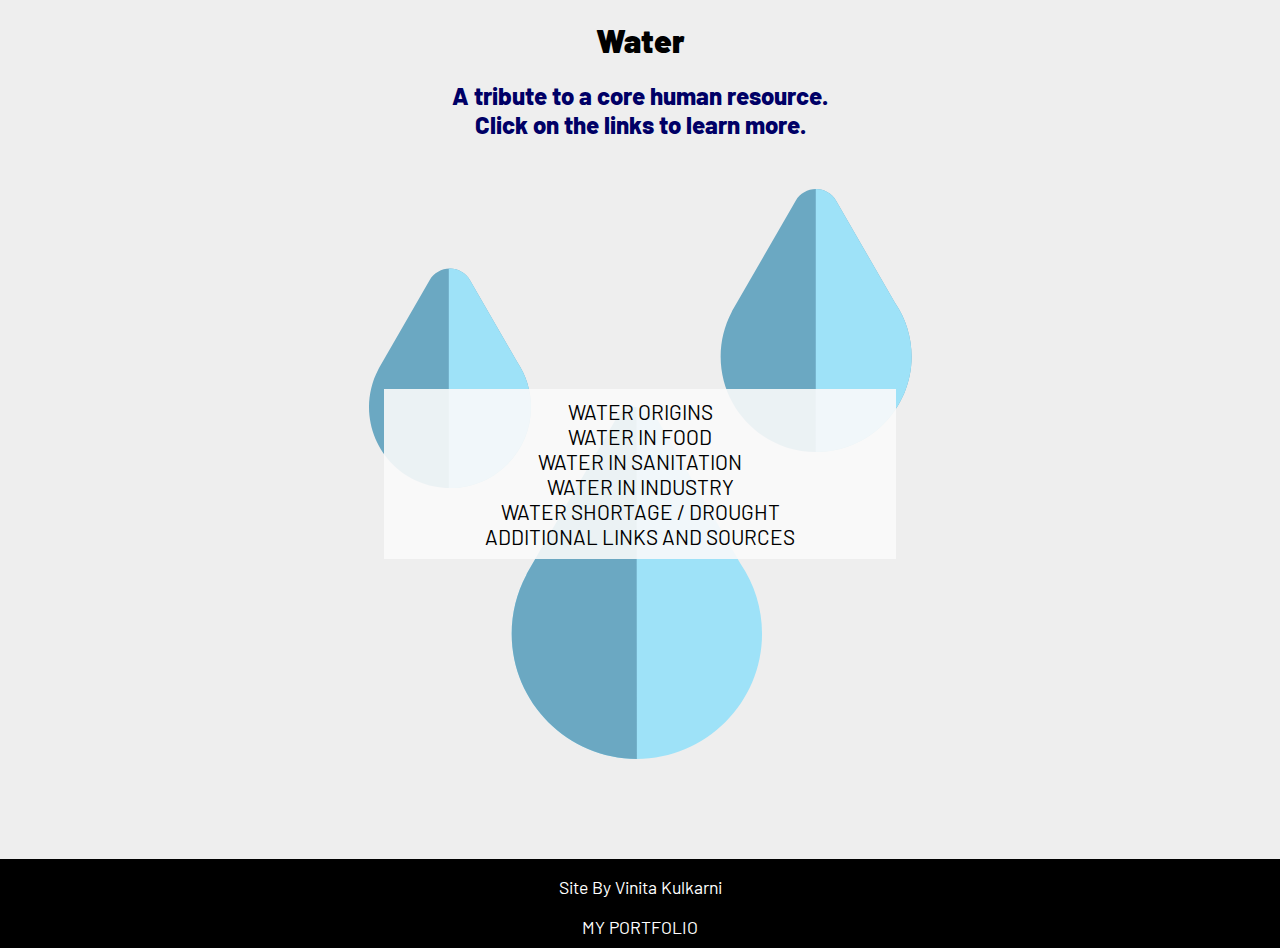
<file: index.html>
<!DOCTYPE html>
<html lang="en">
  <head>
    <title>A Tribute To Water</title>
    <meta charset="utf-8" />
    <meta name="viewport" content="width=device-width, initial-scale=1" />
    <link rel="stylesheet" href="style.css" />
    <script src="script.js" defer></script>
  </head>
  <body>
    <h1>Water</h1>
    <h2>A tribute to a core human resource.</h2>
    <h2>Click on the links to learn more.</h2>
    <div class="home-container">
      <section class="pages">
        <a href="water-origins.html">WATER ORIGINS</a>
        <br>
        <a href="water-in-food.html">WATER IN FOOD</a>
        <br>
        <a href="water-in-sanitation.html">WATER IN SANITATION</a>
        <br>
        <a href="water-in-industry.html">WATER IN INDUSTRY</a>
        <br>
        <a href="water-shortage-drought.html">WATER SHORTAGE / DROUGHT</a>
        <br>
        <a href="links-sources.html">ADDITIONAL LINKS AND SOURCES</a>
      </section>
    </div>

    <div class="footer">
      <p>Site By Vinita Kulkarni</p>
      <a>MY PORTFOLIO</a>
    </div>   
  </body>
</html>
</file>
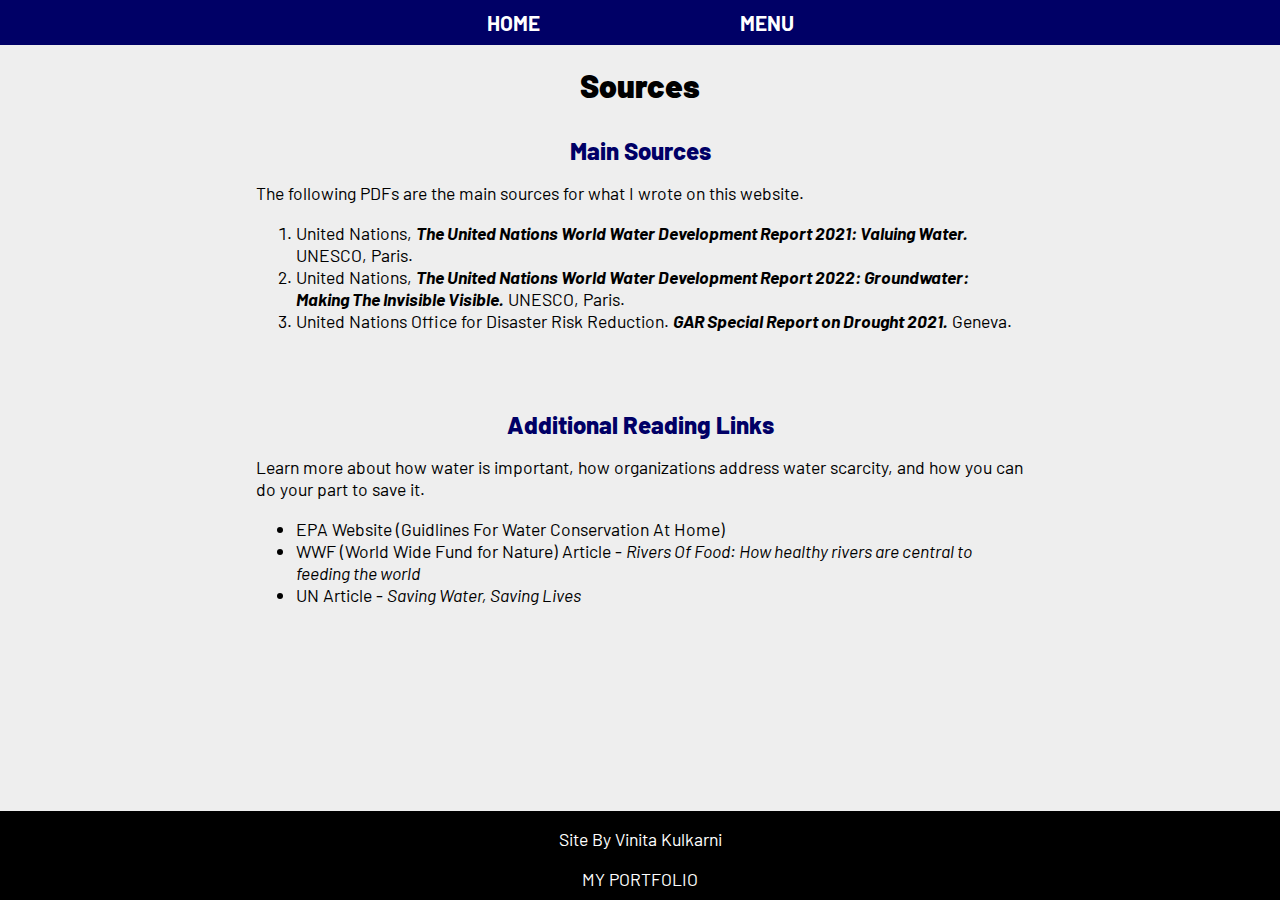
<file: links-sources.html>
<!DOCTYPE html>
<html lang="en">
  <head>
    <title>A Tribute To Water</title>
    <meta charset="utf-8" />
    <meta name="viewport" content="width=device-width, initial-scale=1" />
    <link rel="stylesheet" href="style.css" />
    <script src="script.js" defer></script>
  </head>
  <body>
    <div class="nav">
      <div id="home-link"><a href="index.html">HOME</a></div>
      <div id="menu-link" onclick="clickMenu()">MENU</div>
    </div>
    
    <div id="menu-display">
      <div class ="menu-wrapper">
        <p><a href="water-origins.html">WATER ORIGINS</a></p>
        <p><a href="water-in-food.html">WATER IN FOOD</a></p>
        <p><a href="water-in-sanitation.html">WATER IN SANITATION</a></p>
        <p><a href="water-in-industry.html">WATER IN INDUSTRY</a></p>
        <p><a href="water-shortage-drought.html">WATER SHORTAGE / DROUGHT</a></p>
        <p><a href="links-sources.html">ADDITIONAL LINKS AND SOURCES</a></p>
        <br>
        <p id ="exit" onclick="leaveMenu()"><b>EXIT</b></p>
      </div>
    </div>
    
    
    <h1>Sources</h1>
    
    <section class="resource1">
      <h2>Main Sources</h2>
      <p>The following PDFs are the main sources for what I wrote on this website.</p>
      <ol>
        <li>
          <a href="https://unesdoc.unesco.org/ark:/48223/pf0000375724">
          United Nations, <b><i>The United Nations World Water Development Report 2021: Valuing Water.</i></b> UNESCO, Paris.
          </a>
        </li>
        <li>
          <a href="https://unesdoc.unesco.org/ark:/48223/pf0000380726">
            United Nations, <b><i>The United Nations World Water Development Report 2022: Groundwater: Making The Invisible Visible.</i></b> UNESCO, Paris.
          </a>        
        </li>
        <li>
          <a href="https://www.undrr.org/gar2021-drought">
          United Nations Office for Disaster Risk Reduction. <b><i>GAR Special Report on Drought 2021.</i></b> Geneva.
          </a>
        </li>
      </ol>
    </section>
    
    <section class="resource2"> 
      <h2>Additional Reading Links</h2>
      <p>Learn more about how water is important, how organizations address water scarcity, and how you can do your part to save it.</p>
      <ul>
        <li>
          <a href="https://www.epa.gov/watersense/start-saving">
          EPA Website (Guidlines For Water Conservation At Home)
          </a>
        </li>
        <li>
          <a href="https://rivers-of-food.panda.org">
            WWF (World Wide Fund for Nature) Article - <i>Rivers Of Food: How healthy rivers are central to feeding the world</i>  
          </a>
        </li>
        <li>
          <a href="https://www.un.org/en/chronicle/article/saving-water-saving-lives">
            UN Article - <i>Saving Water, Saving Lives</i>
          </a>
        </li>
      </ul>
    </section>
    
    <div class="footer">
      <p>Site By Vinita Kulkarni</p>
      <a>MY PORTFOLIO</a>
    </div>  
  </body>
</html>
</file>
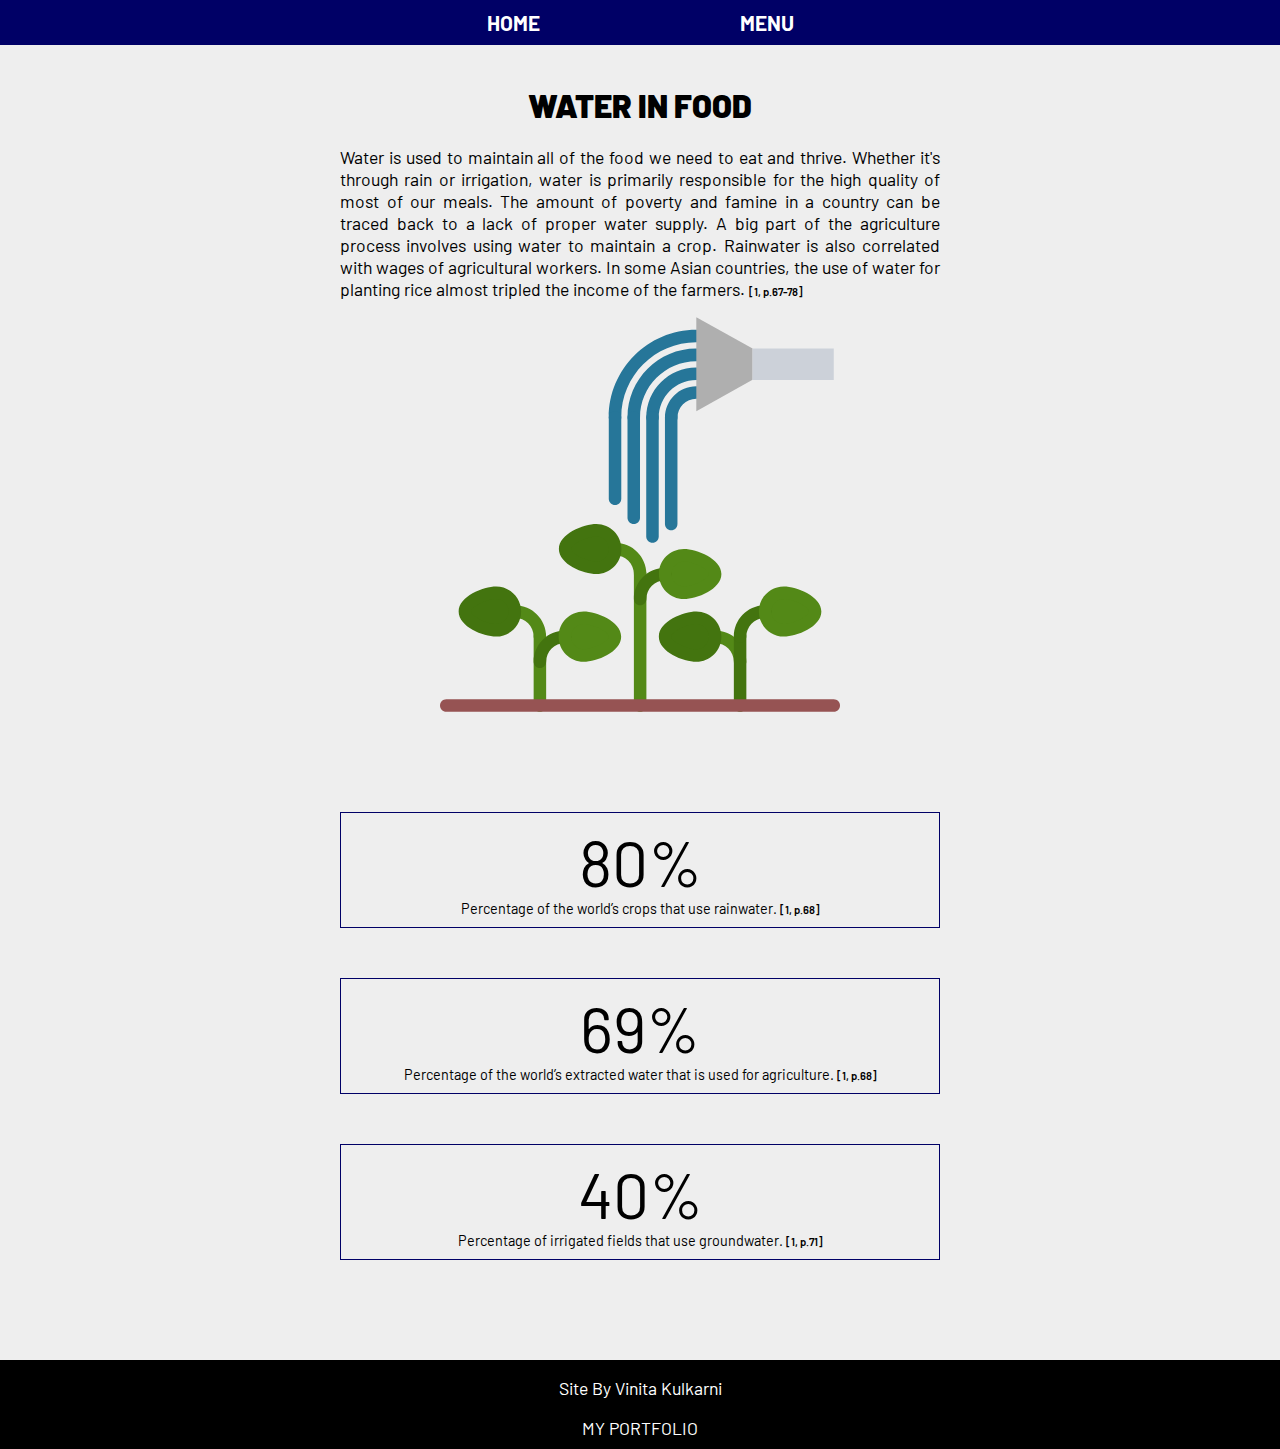
<file: water-in-food.html>
<!DOCTYPE html>
<html lang="en">
  <head>
    <title>A Tribute To Water</title>
    <meta charset="utf-8" />
    <meta name="viewport" content="width=device-width, initial-scale=1" />
    <link rel="stylesheet" href="style.css" />
    <script src="script.js" defer></script>
  </head>
  <body>     
    <div class="nav">
      <div id="home-link"><a href="index.html">HOME</a></div>
      <div id="menu-link" onclick="clickMenu()">MENU</div>
    </div>
    
    <div id="menu-display">
      <div class ="menu-wrapper">
        <p><a href="water-origins.html">WATER ORIGINS</a></p>
        <p><a href="water-in-food.html">WATER IN FOOD</a></p>
        <p><a href="water-in-sanitation.html">WATER IN SANITATION</a></p>
        <p><a href="water-in-industry.html">WATER IN INDUSTRY</a></p>
        <p><a href="water-shortage-drought.html">WATER SHORTAGE / DROUGHT</a></p>
        <p><a href="links-sources.html">ADDITIONAL LINKS AND SOURCES</a></p>
        <p id ="exit" onclick="leaveMenu()">EXIT</p>
      </div>
    </div>
  
    <div class="container1">
      <div>
        <h1>WATER IN FOOD</h1>
        <p>
          Water is used to maintain all of the food we need to eat and thrive. Whether it's through rain or irrigation, water is primarily responsible for the high quality of most of our meals. The amount of poverty and famine in a country can be traced back to a lack of proper water supply. A big part of the agriculture process involves using water to maintain a crop. Rainwater is also correlated with wages of agricultural workers. In some Asian countries, the use of water for planting rice almost tripled the income of the farmers.
          <a href="links-sources.html" class="footnote">[1, p.67-78]</a>
        </p>
      </div>
      <div>
          <img src="Assets/Agriculture.svg">
      </div>
    </div>
    
    <div class="container2">
      
      <div class="fact">
        <p class="stat">80%</p>
        <p class="statement">
          Percentage of the world’s crops that use rainwater.
          <a href="links-sources.html" class="footnote">[1, p.68]</a>
        </p>
      </div>
      <div class="fact">
        <p class="stat">69%</p>
        <p class="statement">
          Percentage of the world’s extracted water that is used for agriculture.
          <a href="links-sources.html" class="footnote">[1, p.68]</a>
        </p>
      </div>
      <div class="fact">
        <p class="stat">40%</p>
        <p class="statement">
          Percentage of irrigated fields that use groundwater.
          <a href="links-sources.html" class="footnote">[1, p.71]</a>
        </p>
      </div>
      
    </div>
    
    <div class="footer">
        <p>Site By Vinita Kulkarni</p>
        <a>MY PORTFOLIO</a>
    </div>
  </body>
</html>
</file>
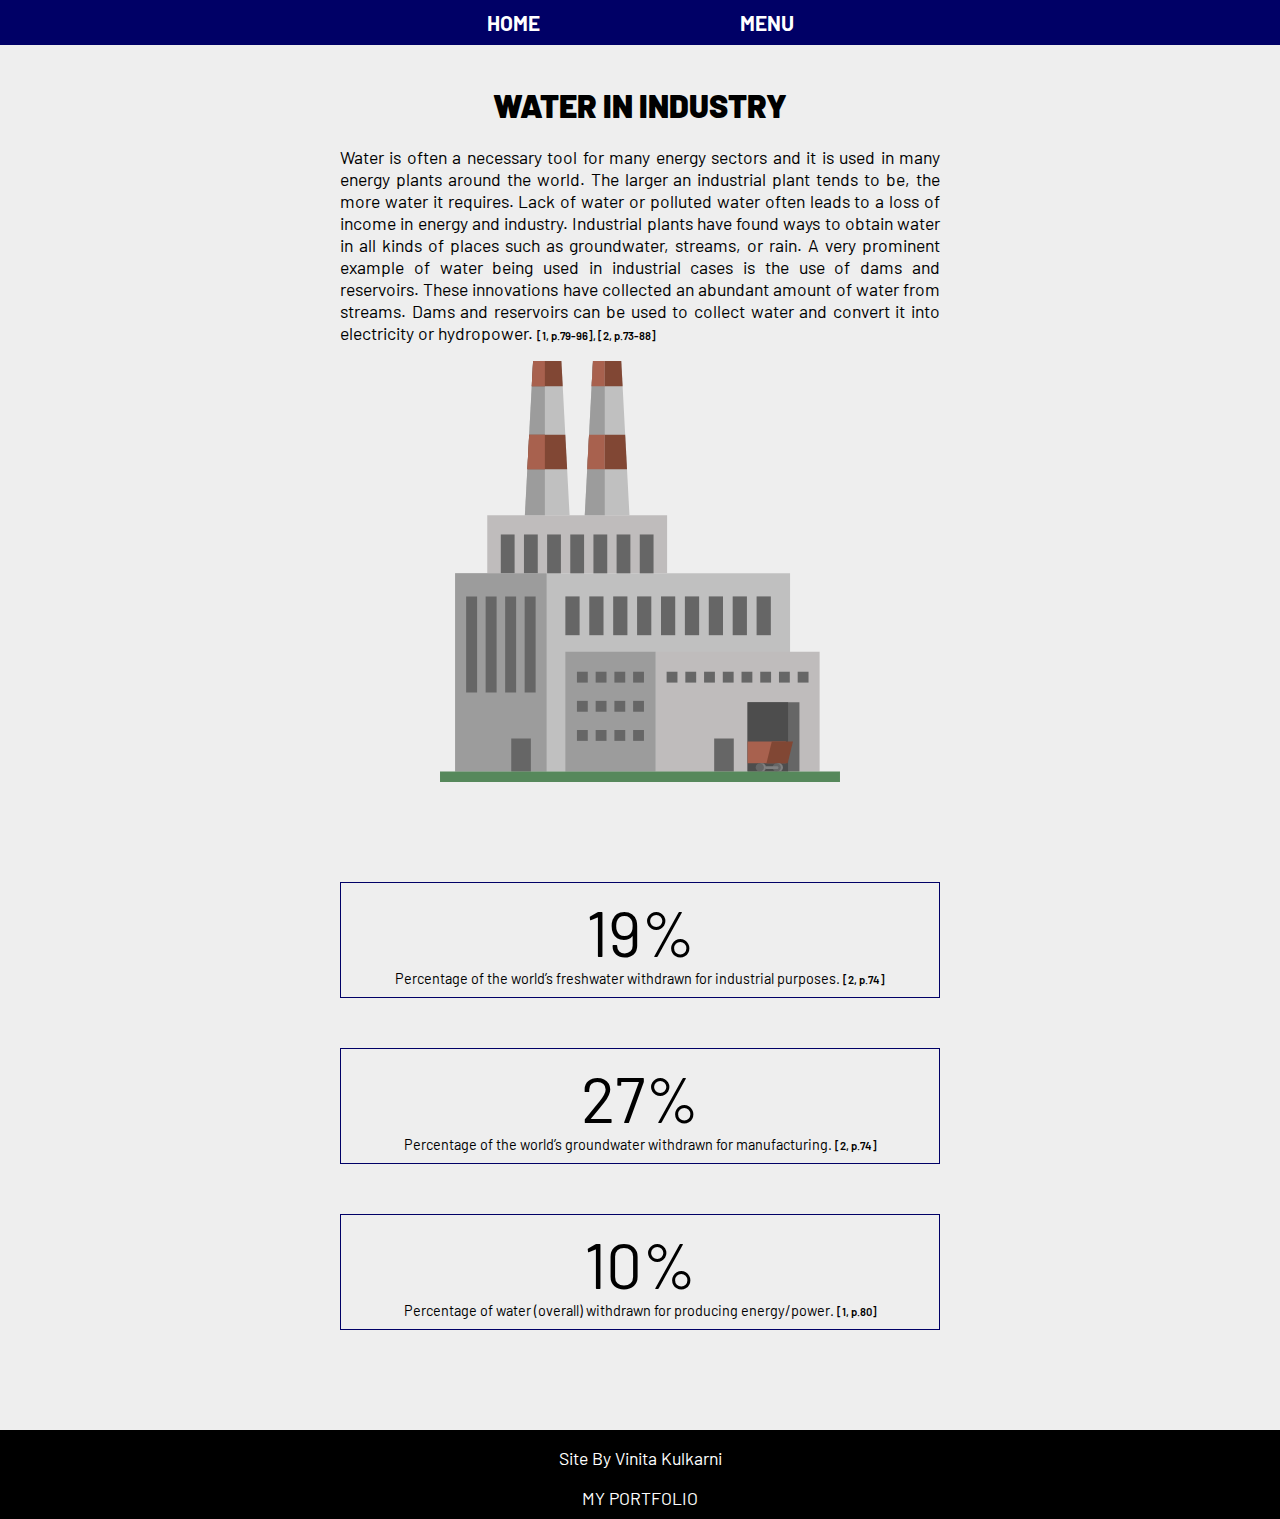
<file: water-in-industry.html>
<!DOCTYPE html>
<html lang="en">
  <head>
    <title>A Tribute To Water</title>
    <meta charset="utf-8" />
    <meta name="viewport" content="width=device-width, initial-scale=1" />
    <link rel="stylesheet" href="style.css" />
    <script src="script.js" defer></script>
  </head>
  <body>     
    <div class="nav">
      <div id="home-link"><a href="index.html">HOME</a></div>
      <div id="menu-link" onclick="clickMenu()">MENU</div>
    </div>
    
    <div id="menu-display">
      <div class ="menu-wrapper">
        <p><a href="water-origins.html">WATER ORIGINS</a></p>
        <p><a href="water-in-food.html">WATER IN FOOD</a></p>
        <p><a href="water-in-sanitation.html">WATER IN SANITATION</a></p>
        <p><a href="water-in-industry.html">WATER IN INDUSTRY</a></p>
        <p><a href="water-shortage-drought.html">WATER SHORTAGE / DROUGHT</a></p>
        <p><a href="links-sources.html">ADDITIONAL LINKS AND SOURCES</a></p>
        <p id ="exit" onclick="leaveMenu()">EXIT</p>
      </div>
    </div>
  
    <div class="container1">
      <div>
        <h1>WATER IN INDUSTRY</h1>
        <p>
          Water is often a necessary tool for many energy sectors and it is used in many energy plants around the world. The larger an industrial plant tends to be, the more water it requires. Lack of water or polluted water often leads to a loss of income in energy and industry. Industrial plants have found ways to obtain water in all kinds of places such as groundwater, streams, or rain. A very prominent example of water being used in industrial cases is the use of dams and reservoirs. These innovations have collected an abundant amount of water from streams. Dams and reservoirs can be used to collect water and convert it into electricity or hydropower.
          <a href="links-sources.html" class="footnote">[1, p.79-96], [2, p.73-88]</a>
        </p>
      </div>
      <div>
        <img src="Assets/Industry.svg">
      </div>
    </div>
    
    <div class="container2">
      
      <div class="fact">
        <p class="stat">19%</p>
        <p class="statement">
          Percentage of the world’s freshwater withdrawn for industrial purposes.
          <a href="links-sources.html" class="footnote">[2, p.74]</a>
        </p>
      </div>
      <div class="fact">
        <p class="stat">27%</p>
        <p class="statement">
          Percentage of the world’s groundwater withdrawn for manufacturing.
          <a href="links-sources.html" class="footnote">[2, p.74]</a>
        </p>
      </div>
      <div class="fact">
        <p class="stat">10%</p>
        <p class="statement">
          Percentage of water (overall) withdrawn for producing energy/power.
          <a href="links-sources.html" class="footnote">[1, p.80]</a>
        </p>
      </div>
      
    </div>
    
    <div class="footer">
        <p>Site By Vinita Kulkarni</p>
        <a>MY PORTFOLIO</a>
    </div>
  </body>
</html>
</file>
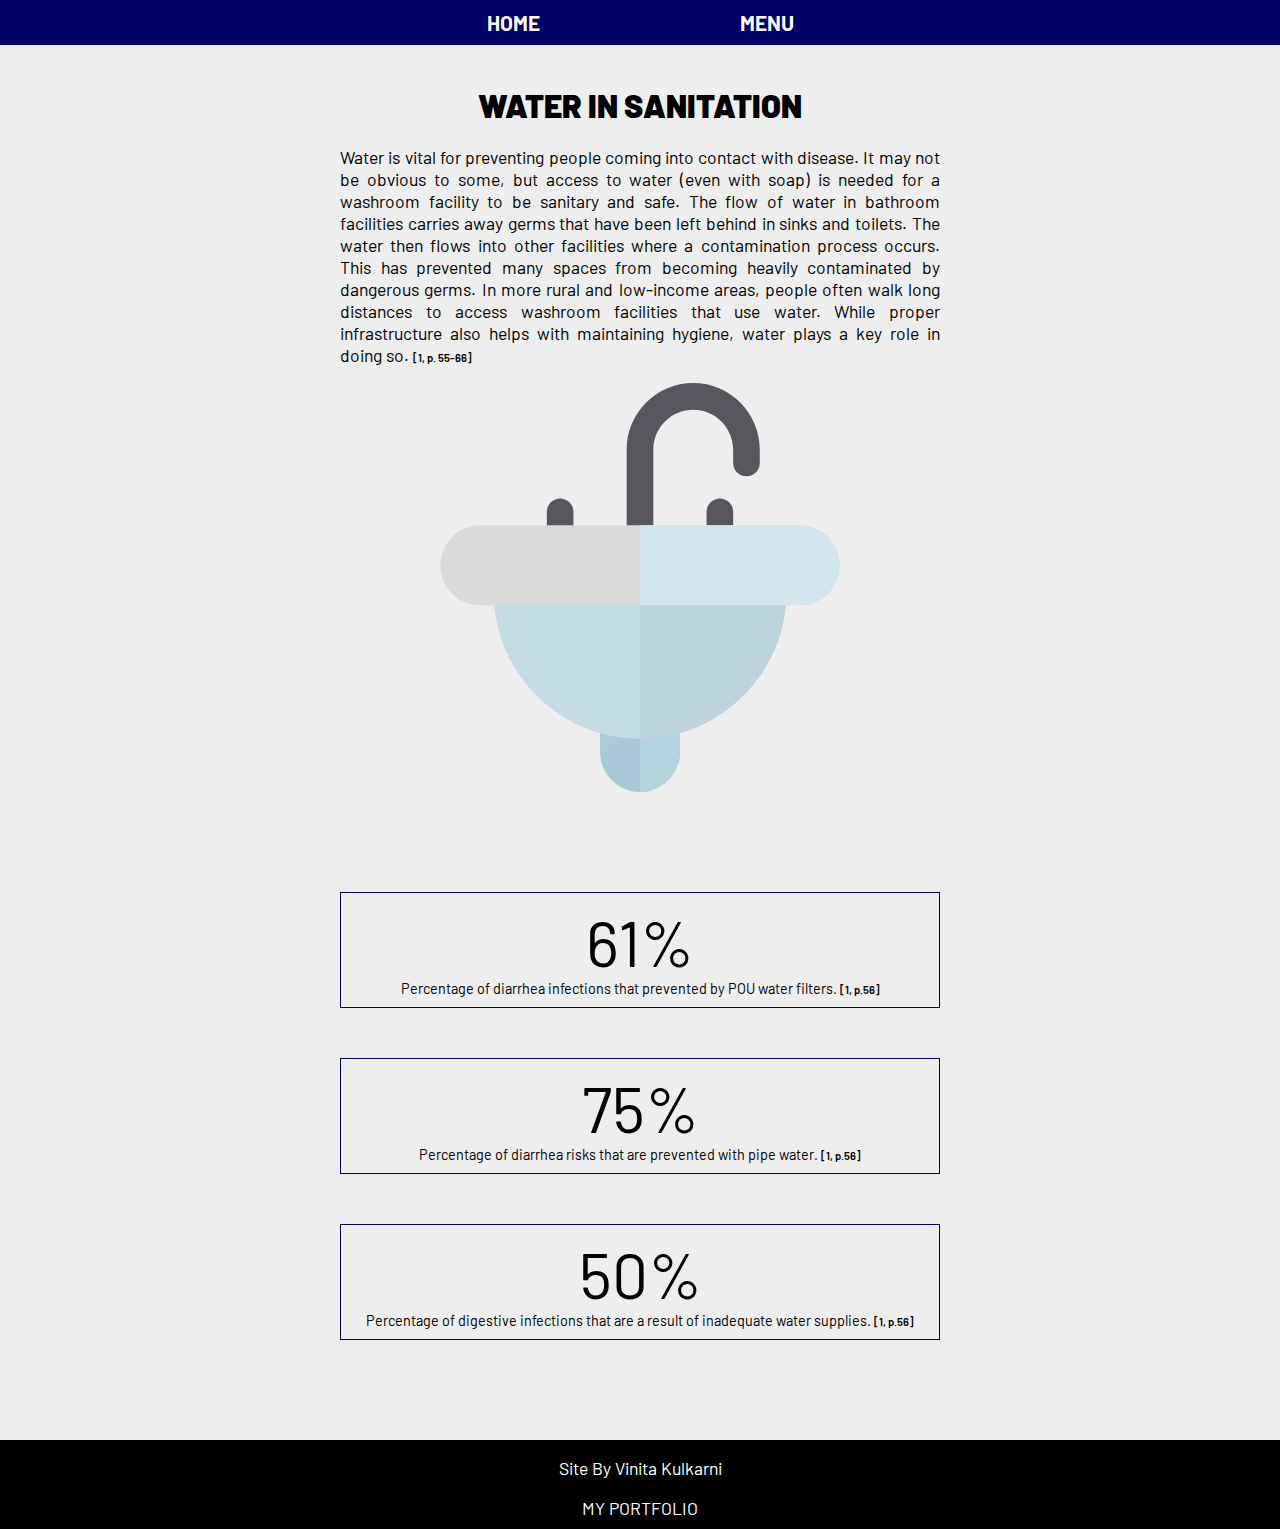
<file: water-in-sanitation.html>
<!DOCTYPE html>
<html lang="en">
  <head>
    <title>A Tribute To Water</title>
    <meta charset="utf-8" />
    <meta name="viewport" content="width=device-width, initial-scale=1" />
    <link rel="stylesheet" href="style.css" />
    <script src="script.js" defer></script>
  </head>
  <body>     
    <div class="nav">
      <div id="home-link"><a href="index.html">HOME</a></div>
      <div id="menu-link" onclick="clickMenu()">MENU</div>
    </div>
    
    <div id="menu-display">
      <div class ="menu-wrapper">
        <p><a href="water-origins.html">WATER ORIGINS</a></p>
        <p><a href="water-in-food.html">WATER IN FOOD</a></p>
        <p><a href="water-in-sanitation.html">WATER IN SANITATION</a></p>
        <p><a href="water-in-industry.html">WATER IN INDUSTRY</a></p>
        <p><a href="water-shortage-drought.html">WATER SHORTAGE / DROUGHT</a></p>
        <p><a href="links-sources.html">ADDITIONAL LINKS AND SOURCES</a></p>
        <p id ="exit" onclick="leaveMenu()">EXIT</p>
      </div>
    </div>
  
    <div class="container1">
      <div>
        <h1>WATER IN SANITATION</h1>
        <p>
          Water is vital for preventing people coming into contact with disease. It may not be obvious to some, but access to water (even with soap) is needed for a washroom facility to be sanitary and safe. The flow of water in bathroom facilities carries away germs that have been left behind in sinks and toilets. The water then flows into other facilities where a contamination process occurs. This has prevented many spaces from becoming heavily contaminated by dangerous germs. In more rural and low-income areas, people often walk long distances to access washroom facilities that use water. While proper infrastructure also helps with maintaining hygiene, water plays a key role in doing so.
          <a href="links-sources.html" class="footnote">[1, p. 55-66]</a>
        </p>
      </div>
      <div>
        <img src="Assets/Sanitation.svg">
      </div>
    </div>
    
    <div class="container2">
      
      <div class="fact">
        <p class="stat">61%</p>
        <p class="statement">
          Percentage of diarrhea infections that prevented by POU water filters.
          <a href="links-sources.html" class="footnote">[1, p.56]</a>
        </p>
      </div>
      <div class="fact">
        <p class="stat">75%</p>
        <p class="statement">
          Percentage of diarrhea risks that are prevented with pipe water.
          <a href="links-sources.html" class="footnote">[1, p.56]</a>
        </p>
      </div>
      <div class="fact">
        <p class="stat">50%</p>
        <p class="statement">
          Percentage of digestive infections that are a result of inadequate water supplies.
          <a href="links-sources.html" class="footnote">[1, p.56]</a>
        </p>
      </div>
      
    </div>
    
    <div class="footer">
        <p>Site By Vinita Kulkarni</p>
        <a>MY PORTFOLIO</a>
    </div>
  </body>
</html>
</file>
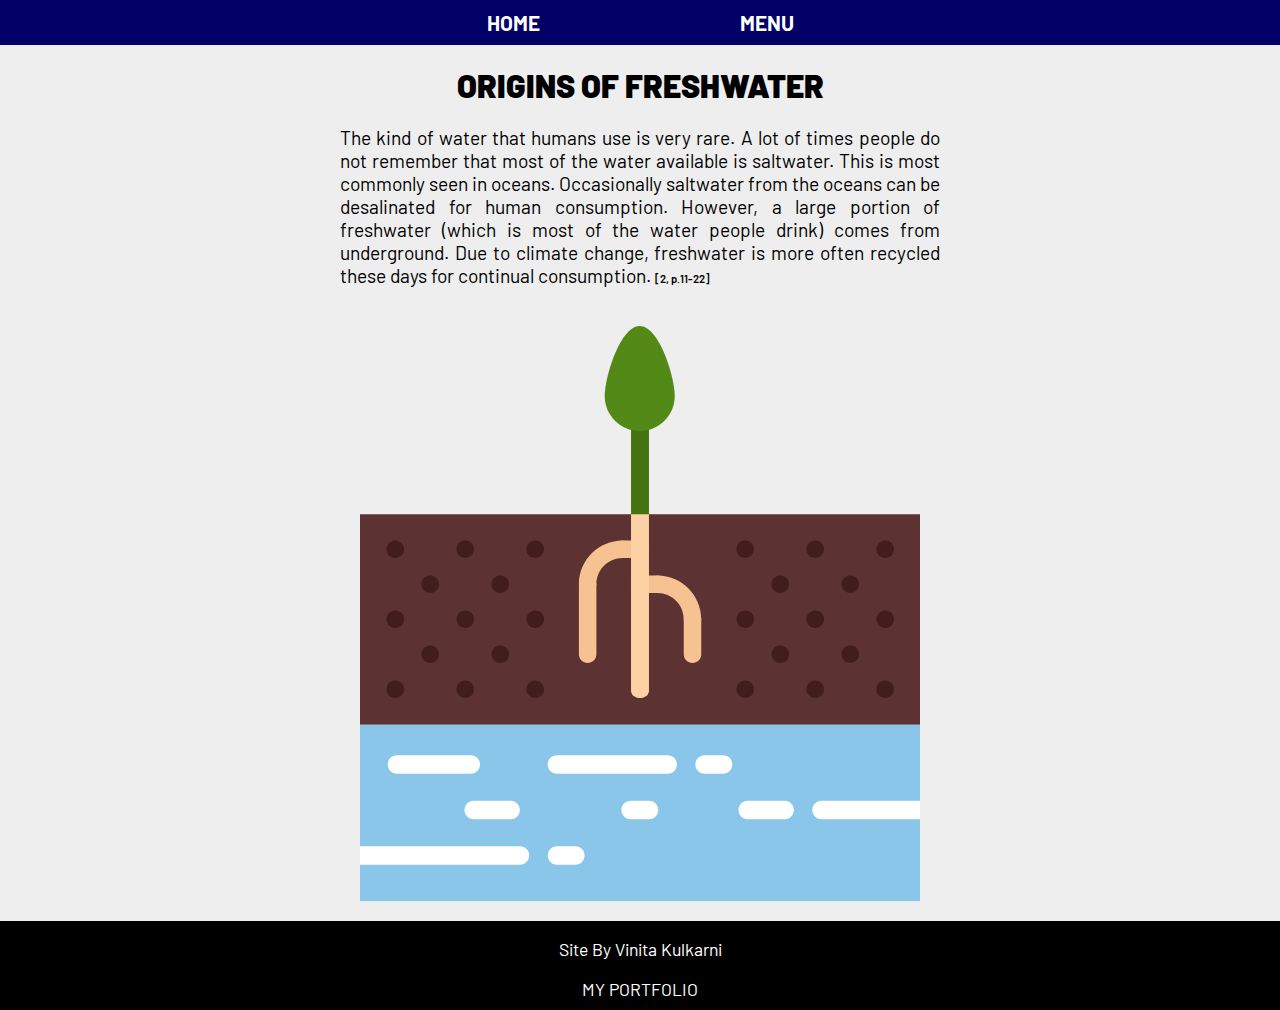
<file: water-origins.html>
<!DOCTYPE html>
<html lang="en">
  <head>
    <title>A Tribute To Water</title>
    <meta charset="utf-8" />
    <meta name="viewport" content="width=device-width, initial-scale=1" />
    <link rel="stylesheet" href="style.css" />
    <script src="script.js" defer></script>
  </head>
  <body>
    <div class="nav">
      <div id="home-link"><a href="index.html">HOME</a></div>
      <div id="menu-link" onclick="clickMenu()">MENU</div>
    </div>
    
    <div id="menu-display">
      <div class ="menu-wrapper">
        <p><a href="water-origins.html">WATER ORIGINS</a></p>
        <p><a href="water-in-food.html">WATER IN FOOD</a></p>
        <p><a href="water-in-sanitation.html">WATER IN SANITATION</a></p>
        <p><a href="water-in-industry.html">WATER IN INDUSTRY</a></p>
        <p><a href="water-shortage-drought.html">WATER SHORTAGE AND DROUGHT</a></p>
        <p><a href="links-sources.html">ADDITIONAL LINKS AND SOURCES</a></p>
        <p id ="exit" onclick="leaveMenu()">EXIT</p>
      </div>
    </div>
    
    <section class="information">
      <section>
        <h1>ORIGINS OF FRESHWATER</h1>  
        <p>The kind of water that humans use is very rare. A lot of times people do not remember that most of the water available is saltwater. This is most commonly seen in oceans. Occasionally saltwater from the oceans can be desalinated for human consumption. However, a large portion of freshwater (which is most of the water people drink) comes from underground. Due to climate change, freshwater is more often recycled these days for continual consumption.
          <a href="links-sources.html" class="footnote">[2, p.11-22]</a>
        </p>
      </section>
      <section>
        <img src="Assets/Groundwater.svg">
      </section>
    </section>
    
    <div class="footer">
        <p>Site By Vinita Kulkarni</p>
        <a>MY PORTFOLIO</a>
    </div>
  </body>
</html>
</file>
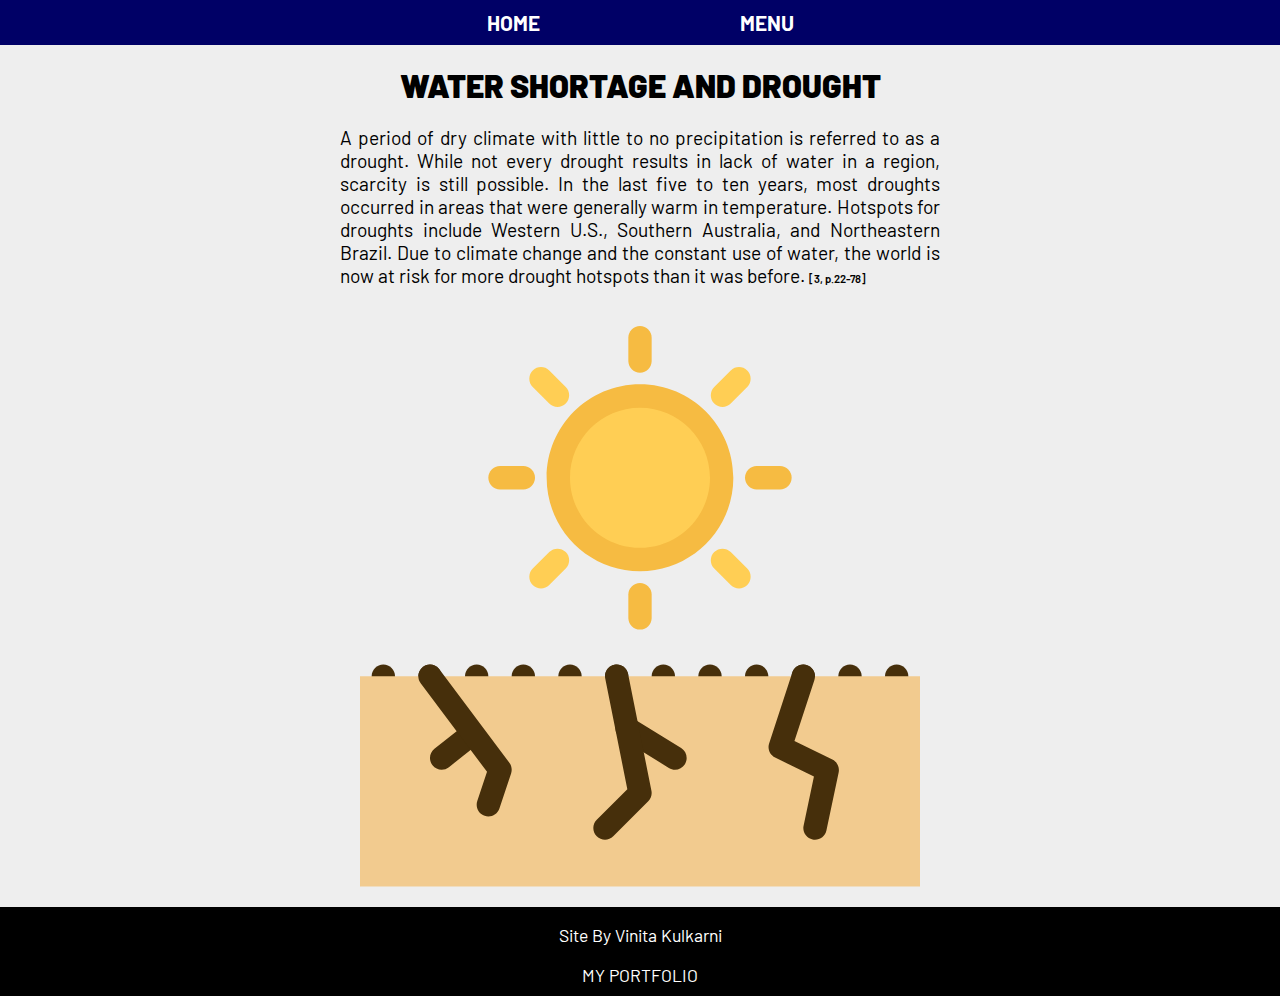
<file: water-shortage-drought.html>
<!DOCTYPE html>
<html lang="en">
  <head>
    <title>A Tribute To Water</title>
    <meta charset="utf-8" />
    <meta name="viewport" content="width=device-width, initial-scale=1" />
    <link rel="stylesheet" href="style.css" />
    <script src="script.js" defer></script>
  </head>
  <body>
    <div class="nav">
      <div id="home-link"><a href="index.html">HOME</a></div>
      <div id="menu-link" onclick="clickMenu()">MENU</div>
    </div>
    
    <div id="menu-display">
      <div class ="menu-wrapper">
        <p><a href="water-origins.html">WATER ORIGINS</a></p>
        <p><a href="water-in-food.html">WATER IN FOOD</a></p>
        <p><a href="water-in-sanitation.html">WATER IN SANITATION</a></p>
        <p><a href="water-in-industry.html">WATER IN INDUSTRY</a></p>
        <p><a href="water-shortage-drought.html">WATER SHORTAGE / DROUGHT</a></p>
        <p><a href="links-sources.html">ADDITIONAL LINKS AND SOURCES</a></p>
        <p id ="exit" onclick="leaveMenu()">EXIT</p>
      </div>
    </div>
    
    <section class="information">
      <section>
        <h1>WATER SHORTAGE AND DROUGHT</h1> 
        <p>
          A period of dry climate with little to no precipitation is referred to as a drought. While not every drought results in lack of water in a region, scarcity is still possible. In the last five to ten years, most droughts occurred in areas that were generally warm in temperature. Hotspots for droughts include Western U.S., Southern Australia, and Northeastern Brazil. Due to climate change and the constant use of water, the world is now at risk for more drought hotspots than it was before.
          <a href="links-sources.html" class="footnote">[3, p.22-78]</a>
        </p>
      </section>
      <section> 
        <img src="Assets/Drought.svg">
      </section>
    </section>
    
    <div class="footer">
        <p>Site By Vinita Kulkarni</p>
        <a>MY PORTFOLIO</a>
    </div>
  </body>
</html>
</file>
<file: style.css>
@import url('https://fonts.googleapis.com/css2?family=Barlow&display=swap');


/* general styling */
* {
    box-sizing: border-box;
}

body, html {
  width: 100%;
  height: 100%;
  margin: 0;
  display: flex;
  flex-direction: column;
}

body {
  font-family: 'Barlow', sans-serif;
  font-size: 1.1rem;
  background-color: #EEEEEE;
  overflow-x: hidden;
}

.hide-overflow {
  overflow: hidden;
  background-color: rgba(0,0,0,0.5);
}

h1 {
  text-align: center;
  font-size: 2rem;
  font-weight: 900;
}

h2 {
  color: #000066;
  text-align: center;
  font-size: 1.5rem;
  font-weight: 800;
  margin: 0 10px;
}

a {
  cursor: pointer;
  text-decoration: none;
}

a:hover {
  text-decoration: underline;
}

.footer {
  text-align: center;
  color: white;
  background-color: black;
  display: block;
  width: 100%;
  margin-top: auto;
  padding-bottom: 10px; 
}

.footer a {
  color: white;
}

/* index.html */

.home-container {
  background-image: url('Assets/Droplets.svg');
  background-repeat: no-repeat;
  background-position: center; 
  background-size: contain;
  margin-top: 50px;
  margin-bottom: 100px;
}

.pages {
  font-size: 1.3rem;
  text-align: center;
  background-color: rgba(250, 250, 250, 0.9);
  width: 40%;
  margin-top: 200px;
  margin-left: auto;
  margin-right: auto;
  margin-bottom: 200px;
  padding: 10px;
 
}

.pages a {
  color: black;
}

/* navigation and menu */

.nav {
  color: white;
  background-color: #000066;
  font-size: 1.3rem;
  font-weight: 700;
  display: flex;
  align-items: center;
  justify-content: center;
  width: 100%;
  margin: 0;
  padding: 10px 0;
}

.nav a {
  color: white;
}

#home-link {
  margin-left: 100px;
  margin-right: 100px;
}

#home-link a {
  text-decoration: none;
}

#menu-link {
  cursor: pointer;
  margin-left: 100px;
  margin-right: 100px;
}

#menu-display {
  background-color: #99CCFF;
  display: none;
  right: 0;
  width: 100%;
  height: 100%;
  position: absolute;
  z-index: 1;
}

.menu-wrapper {
  font-size: 2rem;
  margin-top: 100px;
  text-align: center;
}

.menu-wrapper a {
  color: black;
}

.menu-wrapper a:hover {
  cursor: pointer;
  text-decoration: underline;
}

#exit {
  font-weight: 900;
  cursor: pointer;
}

#exit:hover {
  text-decoration: underline;
}

/* water-origins.html, water-scarcity.html */
.information {
  align-items: center;
  justify-content: center;
  width: 600px;
  margin-left: auto;
  margin-right: auto;
}

.information section img {
  display: block;
  max-width: 100%;
  height: auto;
  margin-left: auto;
  margin-right: auto;
  padding: 20px;
  object-fit: contain;
}

.information section p {
  font-size: 1.2rem;
  text-align: justify;
  height: auto;
  margin-left: auto;
  margin-right: auto;
}

/* water-in-food.html, water-in-industry.html, water-in-sanitation.html */

.container1, .container2 {
  align-items: center;
  justify-content: center;
  width: 600px;
  margin-left: auto;
  margin-right: auto;
}

.container1 {
  margin-top: 20px;
  margin-bottom: 50px;
}

.container1 div {
  flex: 50%;
}

.container1 div p {
  text-align: justify;
  height: auto;
  margin-left: auto;
  margin-right: auto;
}

.container1 div img {
  display: block;
  max-width: 400px;
  height: auto;
  margin-left: auto;
  margin-right: auto;
  object-fit: contain;
}

.container2 {
  align-items: stretch;
  margin-bottom: 100px;
}

.container2 div {
  border: 1px solid #000066;
  text-align: center;
  margin-top: 50px;
  padding: 10px;
}

.fact {
  align-items: center;
  justify-content: center;
}

.stat {
  font-size: 4rem;
  margin: auto 10px;
}

.statement {
  font-size: 0.9rem;
  margin: auto 10px;
}

.footnote {
  color: black;
  font-size: 0.7rem;
  font-weight: 600;
}

/* resources.html */

.resource1, .resource2 {
  text-align: left;
  display: block;
  width: 60%;  
  margin-top: 10px;
  margin-left: auto;
  margin-right: auto;
  margin-bottom: 50px;
}

.resource1 a, .resource2 a {
  color: black;
}

.resource1 a:hover, .resource2 a:hover {
  text-decoration: underline;
}



@media only screen and (max-width: 800px) {
  body {
    text-align: center;
  }
  .home-container {
    display: block;
  }
  .pages {
    width: 90%;
    margin-top: 100px;
    background-color: rgba(255, 255, 255, 0.5);
  }
  #home-link {
    margin-left: 10px;
    margin-right: 10px;
  }
  #menu-link {
    margin-left: 10px;
    margin-right: 10px;
  }
  .menu-wrapper {
    font-size: 1.5rem;
  }
  .information {
    display: block;
    margin-left: 10px;
    margin-right: 10px;
  }
  .information section {
    margin-bottom: 10px;
  }
  .information section img {
    max-width: 40%;
    height: auto;
    object-fit: contain;
  }
  .information p {
    width: auto;
    margin-left: 10px;
    margin-right: 10px;
  }
  .container1, .container2 {
    display: block;
    width: auto;
    margin-top: 10px;
  }
  .container1 {
    height: auto;
  }
  .container1 div {
    width: 100%;
    padding: 10px;
    margin-bottom: 20px;
  }
  .container1 div p {
    max-width: 90%;
    margin-left: auto;
    margin-right: auto;
    padding: 10px;
  }
  .container2 {
    margin-left: auto;
    margin-right: auto;
    margin-bottom: 100px;
  }
  .container2 div {
    margin-top: auto;
    margin-left: 100px;
    margin-right: 100px;
    margin-bottom: 10px;
  }
  .resource1, .resource2 {
    width: 90%;
    margin-bottom: 50px;
  }
  .resource2 {
    margin-bottom: 100px;
  }
}

@media only screen and (max-width: 600px) {
  .information, .container1, .container2 {
    width: 90%;
  }
  .container2 div {
    margin-left: auto;
    margin-right: auto;
  }
}

@media only screen and (max-height: 700px) {
  .menu-wrapper {
    font-size: 1.5rem;
    margin-top: 30px;
  }
}
</file>
